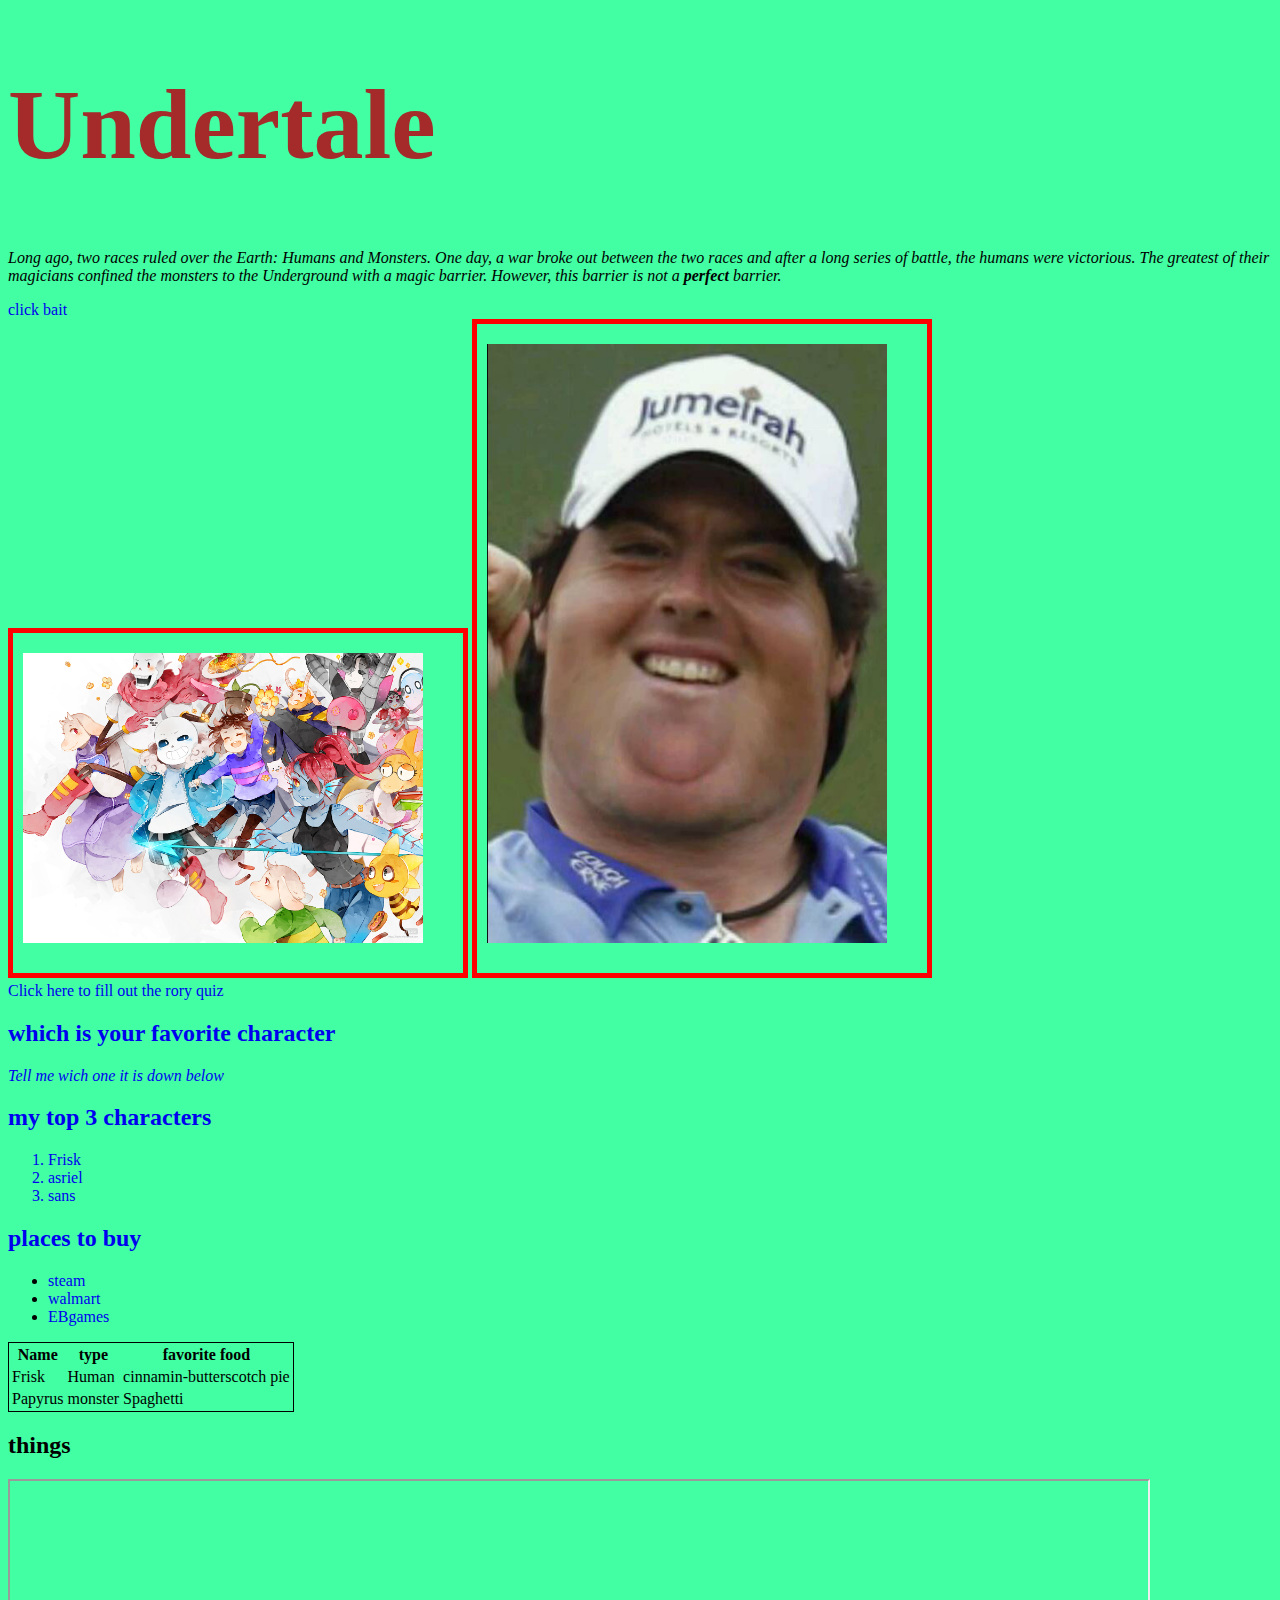
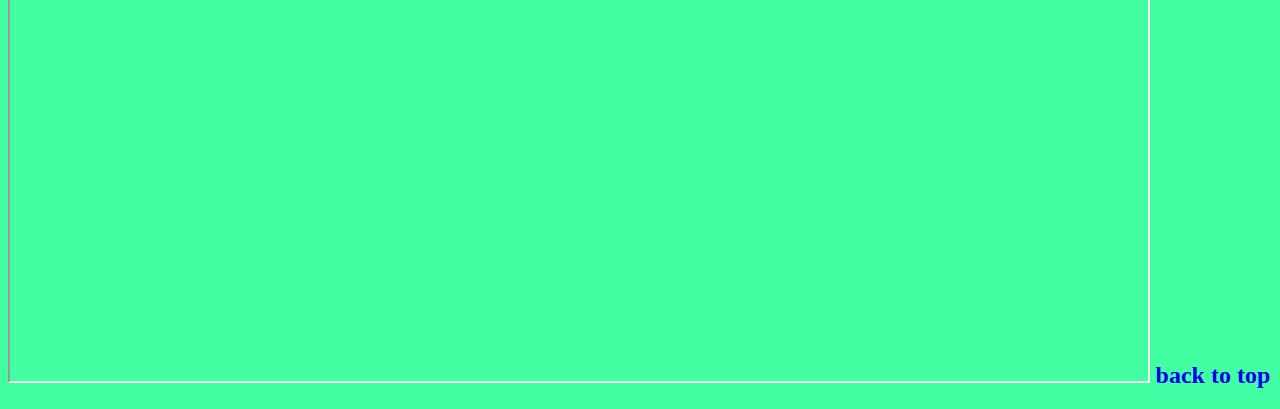
<file: my webtingy/index.html>
<!DOCTYPE html>

<html>

    <!-- john cena -->
    <head>
	    <title>random project</title>
	    <meta charset = "UTF-8">
		
		<link rel = "stylesheet" href = "css/sofa_king.css">
		
	</head>
	
	<!-- most content will be inside the body -->
    <body>
	
	    <!-- you can use <h1> to <h6> for headers -->
	    <h1 id = "top">Undertale</h1>
		
		<p><em>Long ago, two races ruled over the Earth: Humans and Monsters. One day, a war broke out between the two races and after a long series of battle, the humans were victorious. The greatest of their magicians confined the monsters to the Underground with a magic barrier. However, this barrier is not a <strong>perfect</strong> barrier.</em></p>
		
		<a href = "http://knowyourmeme.com/memes/the-face-that-inspired-a-generation-aleks-face">click bait</a>
	
	  <br>
	
	 <a href = "https://hetiru.deviantart.com/art/Undertale-602220209"><img src = "imageee/da_meko.jpg"></a>
	 <img src = "imageee/fat_rory.jpg">
	</a>
	
	<br>
	<a href = "form.html">
	    Click here to fill out the rory quiz
		
	
	<h2> which is your favorite character </h2>
		
		<p><em>Tell me wich one it is down below</em></p>
		
		<h2>my top 3 characters</h2>
		
		<ol>
		     <li>Frisk</li>
			 <li>asriel</li>
			 <li>sans</li>
		</ol>
		
		<h2>places to buy</h2>
		
		<ul>
		    <li><a href = "http://store.steampowered.com/">steam</a></li>
			<li><a href = "https://www.walmart.ca/en">walmart</a></li>
			<li><a href = "https://www.ebgames.ca/">EBgames</a></li>
		</ul>
		
		<table style = "border: solid 1px;">
		
		    <tr>
		        <th>Name</th>
				<th>type</th>
		        <th>favorite food</th>
		    </tr>

			<tr>
		        <td>Frisk</td>
				<td>Human</td>
		        <td>cinnamin-butterscotch pie</td>
		    </tr>
			
			<tr>
		        <td>Papyrus</td>
				<td>monster</td>
		        <td>Spaghetti</td>
		    </tr>
			
		</table>
		
		<h2>things<h2>
		
		<iframe src = "http://landfall.se/totally-accurate-battle-simulator/" >
		
		<h2>dis is funny</h2>
		
		<iframe width="560" height="315" src="https://www.youtube.com/embed/b8HO6hba9ZE" frameborder="0" allowfullscreen></iframe>
		
		<a href = "#top">back to top</a>
		
	</body>
	
</html>
</file>
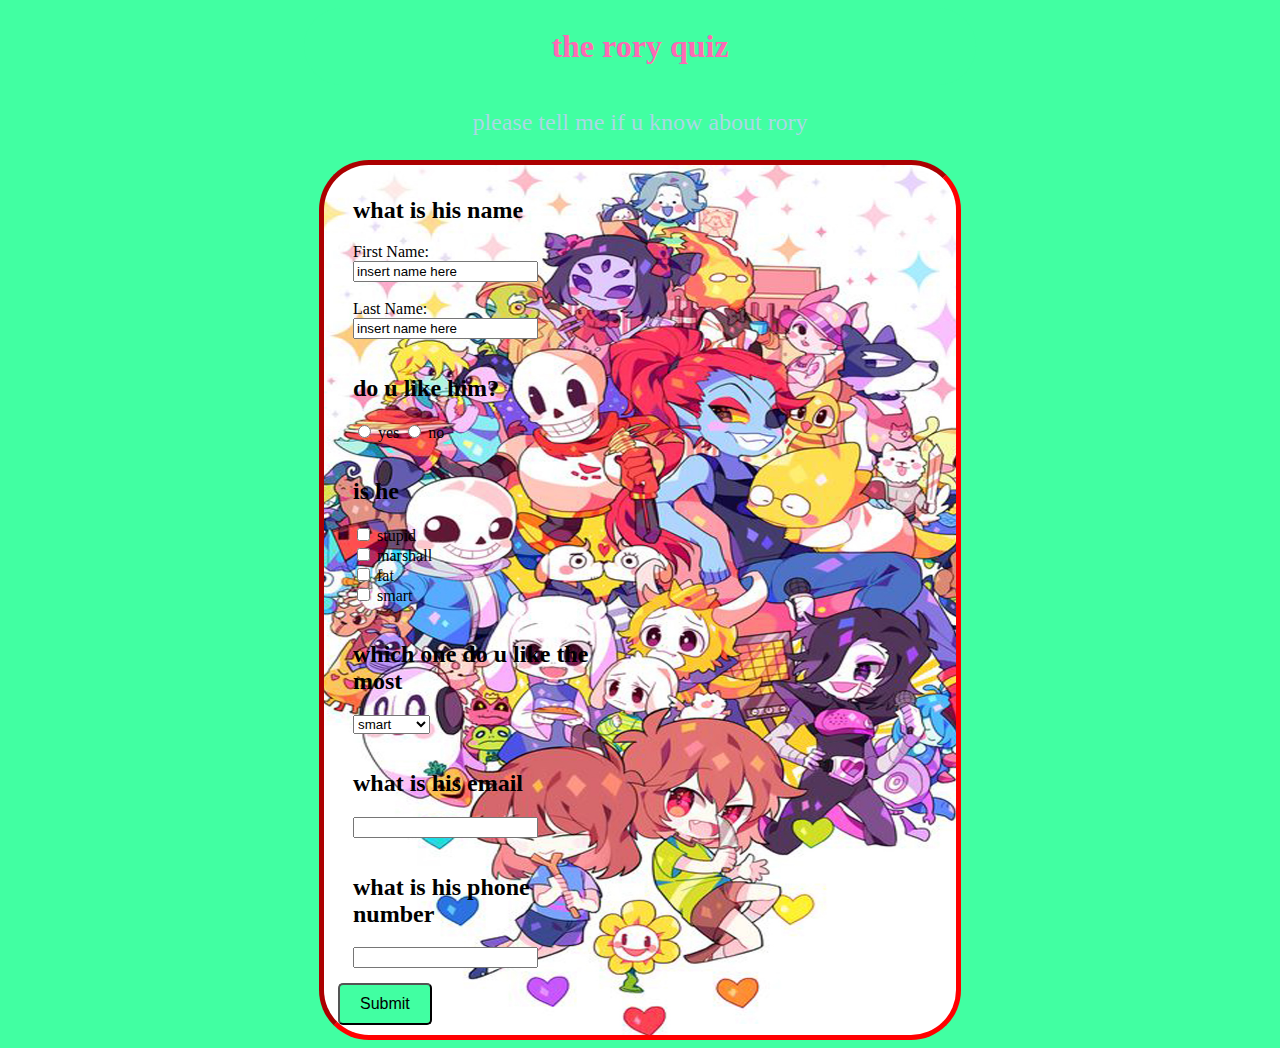
<file: my webtingy/form.html>
<!DOCTYPE html>


<html>
    <head>
	    <title>Da meko Form</title>
		<meta charset = "UTF-8">
		<link rel = "stylesheet" href = "css/form.css">
	</head>
	
	<body>
	
	    <h1>the rory quiz </h1>
		<p id = "top-p">please tell me if u know about rory</p>
		
		<form>
		    <fieldset>
			
			<div class = "form-area">
			    <h2>what is his name</h2>
			    First Name: <input type = "text" name = "First name" value = "insert name here"></input><br><br>
			    Last Name: <input type = "text" name = "Last name" value = "insert name here"></input>
			</div>
				
			<div class = "form-area">
				<h2>do u like him?</h2>
				<input type = "radio" name = "like-rory" value = "yes"></input> yes
				<input type = "radio" name = "like-rory" value = "no"></input> no
			</div>
			
			<div class = "form-area">
				<h2>is he</h2>
				<input type = "checkbox" name = "what-is-he" value = "stupid"></input> stupid <br>
				<input type = "checkbox" name = "what-is-he" value = "marshall"></input> marshall <br>
				<input type = "checkbox" name = "what-is-he" value = "fat"></input> fat <br>
				<input type = "checkbox" name = "what-is-he" value = "smart"></input> smart <br>
			</div>
			
			<div class = "form-area">
				<h2>which one do u like the most</h2>
				
				<select>
				    <option value = "smart">smart</option>
				    <option value = "stupid">stupid</option>
				    <option value = "fat">fat</option>
				    <option value = "marshall">marhall</option>
				    <option value = "annoying">annoying</option>
				</select>
			</div>
			
			<div class = "form-area">
				<h2>what is his email</h2>
				<input type = "email" name = "email"></input>
			</div>
			
			<div class = "form-area">
				<h2>what is his phone number</h2>
				<input type = "number" name = "number"></input>
			</div>
			
				<input type = "submit" id = "submit-button" href = "index.html"></input>
				
			</fieldset>
		</form>
	
	</body>
	
</html>
</file>
<file: my webtingy/css/form.css>
body{
	 
	 background-color: rgb(65, 255, 162);
	 
	 font-family: cursive;
	 
}

h1{
   background-color: rgb(65, 255, 162);
   color: hotpink;
   font-family: cursive;
   text-align: center;
   
   padding: 20px;
   width: 50%;
   border-radius: 50px;
   margin: auto;
   
}

#top-p{
	
	font-size: 1.5em;
	text-align: center;
	color: lightblue;
	
}

form{
	
	background-color: hotpink;
	width: 50%;
	margin:auto;
	border: 5px inset red;
	border-radius: 50px;
	
	background-image: url("../imageee/marshallut.jpg");
	background-size: 100% 100%;
	background-repeat: no-repeat;
	
}

fieldset{
	border: 0px;
}
	
.form-area{
	background-color: rainbow;
	width: 40%;
	padding:1px 10px 10px 10px;
	margin: 5px;
}

#submit-button{
	padding:10px 20px 10px 20px;
	background-color: rgb(65, 255, 162);
	border: 2px outset hot pink;
	border-radius: 5px;
	font-size: 1em;
}

@media (max-width: 500px) {
	
	body{
		background-color: green;
	}
	
	h1 {
		padding: 5px;
		font-size: 1.5em;
		border-radius: 8px;
	}
	
	.form-area{
		width:85%;
	}
	
	h2{
		font-size: 1em;
	}
	
	#submit-button{
		display: block;
		margin: auto;
	}
	
}
</file>
<file: my webtingy/css/sofa_king.css>
body{
     background-color: rgb(65, 255, 162);
	 
	 font-family: cursive;
}

@keyframes animate {
    /*
	from{
		background-color:rgb(65, 255, 162);
    }
	
	to{
		background-color: hotpink;
	}*/
	
	0% {
		background-color: hotpink;
		padding: 0px;
		font-size: 15px;
		transform: rotate(0deg);
	}
	
	50%{
		background-color: limegreen;
		padding: 0px;
		font-size: 50px;
		transform: rotate(180deg);
	}
	
	100% {
		background-color: rgb(65, 255, 162);
		padding: 0px;
		font-size: 15px;
		transform: rotate(360deg);
	}
}

@keyframes imageanimbefor{
	
	from{
		font-size: 1em;
	}
	
	to{
		font-size: 2em;
	}
}
	

@keyframes linkanimbefore{
	from {
		font-size: 2em;
	}
	
	to{
		font-size: 1em;
	}
}

 	
h1{
	background-color: rainbow;
	color: brown;
	font-size: 100px;
	
	font-family: cursive;
	
	animation-name: animate;
	animation-duration: 10s;
	animation-iteration-count: infinite;
	animation-direction: reverse;
	animation-delay: 3s;
	
}

img{
	background-color: rgb(65, 255, 162);
	width: 400px;
	padding-left: 10px;
	padding-top: 20px;
	padding-bottom: 30px;
	padding-right: 40px;
	
	border: 5px solid red;
	
	animation-name: imageanim;
	animation-duration: 3s;
	animation-iteration-count: infinite;
	animation-direction: reverse;
	animation-delay: 3s;
}

h1:hover {
	color: hotpink;
	background-color: hotpink;
	border: hotpink;
	font-size: 4em;
	padding: 5px;
}

a{ 
	text-decoration: none;
	font-size: 1em;
	
	animation-name: linkanimbefore;
	animation-duration: 0.1s;
	animation-iteration-count: 1;
}

a:hover{
	text-decoration: underline;
	color: red;
	background-color:yellow;
	font-size: 2em;
	
	animation-name: linkanimbefore;
	animation-duration: 0.1s;
	animation-iteration-count: 1;
}

iframe{
	width: 90%;
	height: 500px;
	
}


@media (max-width: 500px){
	
	h1{
		padding: 10px;
		font-size: 1.5em;
		background-color: blue;
		border: 2px solid red;
	}
	
	h1:hover{
		font-size: 2em;
		border: 2px dotted hotpink;
	}
	
	img{
	    width: 70%;
		height: 40%;
		margin: 1em;
		padding: 1em;
		border: 1px insert red;
	}
	
	iframe{

}
</file>
